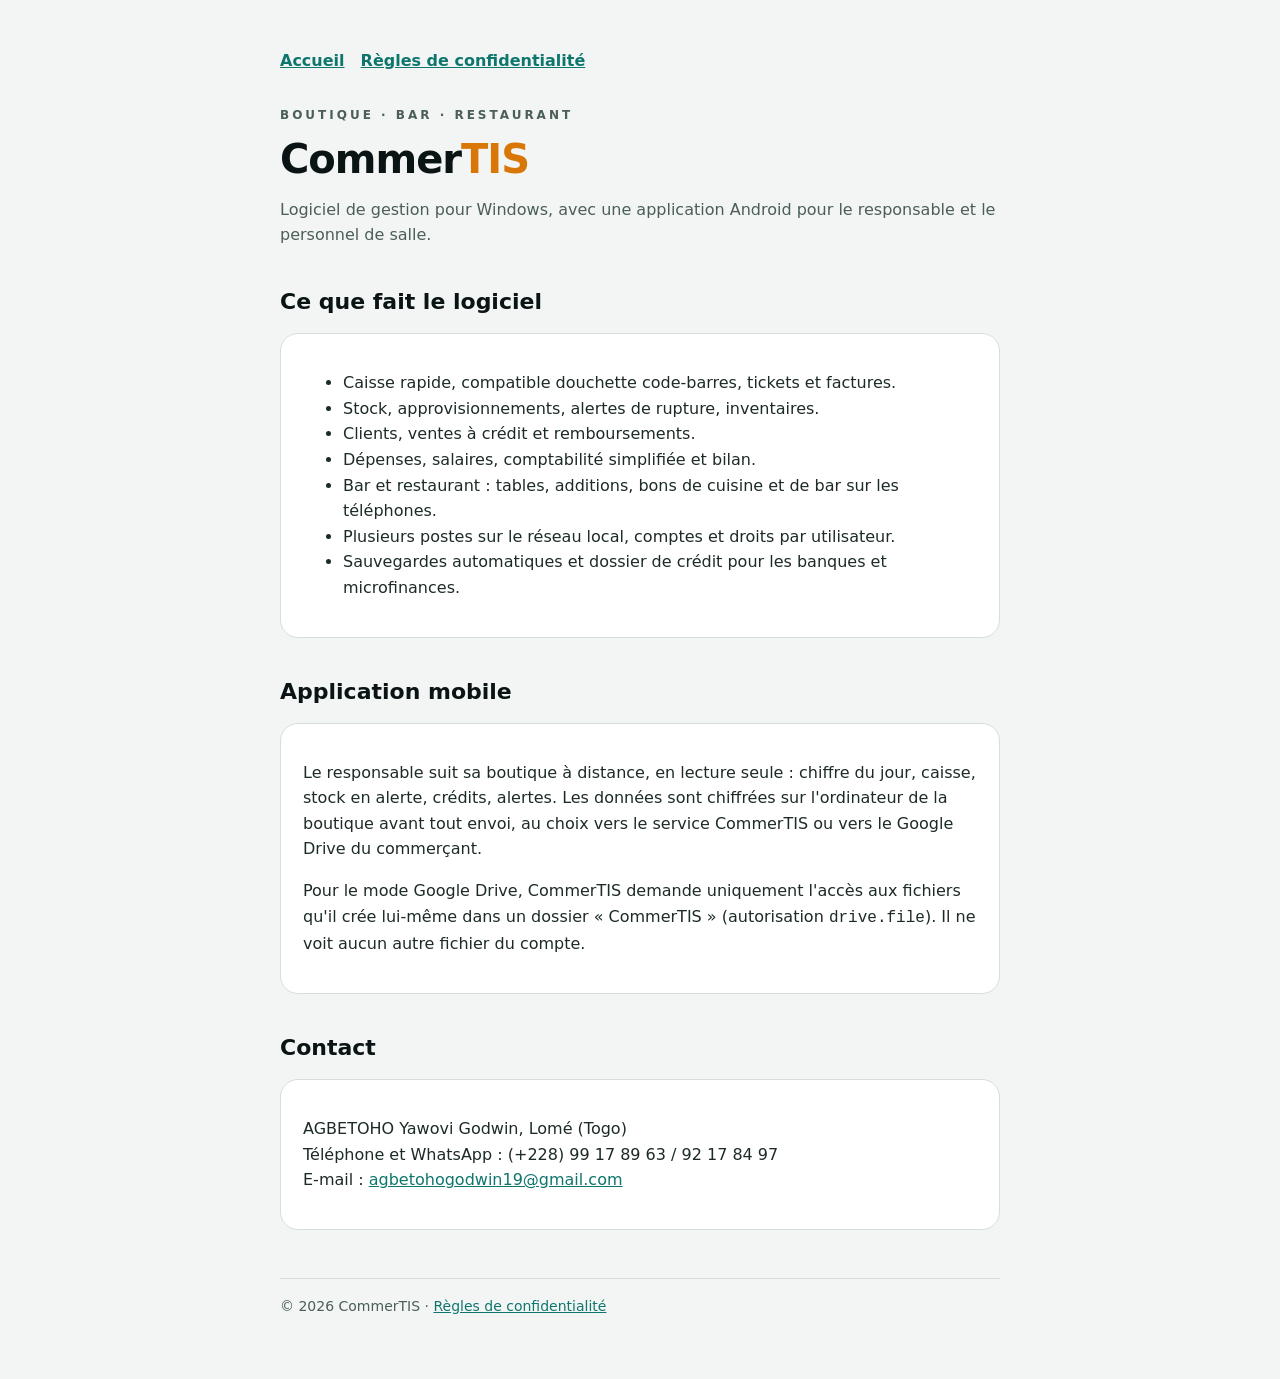
<file: index.html>
<!doctype html>
<html lang="fr">
<head>
<meta charset="utf-8">
<meta name="viewport" content="width=device-width, initial-scale=1">
<title>CommerTIS : gestion de boutique, bar et restaurant</title>
<meta name="description" content="CommerTIS, logiciel de gestion pour boutiques, bars et restaurants : caisse, stock, crédits clients, comptabilité, application mobile du responsable.">
<link rel="stylesheet" href="style.css">
</head>
<body>
<main>
  <nav><a href="index.html">Accueil</a><a href="confidentialite.html">Règles de confidentialité</a></nav>
  <p class="tag" style="margin-top:32px">Boutique · Bar · Restaurant</p>
  <h1>Commer<span>TIS</span></h1>
  <p class="muted">Logiciel de gestion pour Windows, avec une application Android pour le responsable et le personnel de salle.</p>

  <h2>Ce que fait le logiciel</h2>
  <div class="card">
    <ul>
      <li>Caisse rapide, compatible douchette code-barres, tickets et factures.</li>
      <li>Stock, approvisionnements, alertes de rupture, inventaires.</li>
      <li>Clients, ventes à crédit et remboursements.</li>
      <li>Dépenses, salaires, comptabilité simplifiée et bilan.</li>
      <li>Bar et restaurant : tables, additions, bons de cuisine et de bar sur les téléphones.</li>
      <li>Plusieurs postes sur le réseau local, comptes et droits par utilisateur.</li>
      <li>Sauvegardes automatiques et dossier de crédit pour les banques et microfinances.</li>
    </ul>
  </div>

  <h2>Application mobile</h2>
  <div class="card">
    <p>Le responsable suit sa boutique à distance, en lecture seule : chiffre du jour, caisse, stock en alerte, crédits, alertes.
    Les données sont chiffrées sur l'ordinateur de la boutique avant tout envoi, au choix vers le service CommerTIS ou vers le
    Google Drive du commerçant.</p>
    <p>Pour le mode Google Drive, CommerTIS demande uniquement l'accès aux fichiers qu'il crée lui-même dans un dossier
    « CommerTIS » (autorisation <code>drive.file</code>). Il ne voit aucun autre fichier du compte.</p>
  </div>

  <h2>Contact</h2>
  <div class="card">
    <p>AGBETOHO Yawovi Godwin, Lomé (Togo)<br>Téléphone et WhatsApp : (+228) 99 17 89 63 / 92 17 84 97<br>
    E-mail : <a href="mailto:agbetohogodwin19@gmail.com">agbetohogodwin19@gmail.com</a></p>
  </div>

  <footer>© 2026 CommerTIS · <a href="confidentialite.html">Règles de confidentialité</a></footer>
</main>
</body>
</html>
</file>
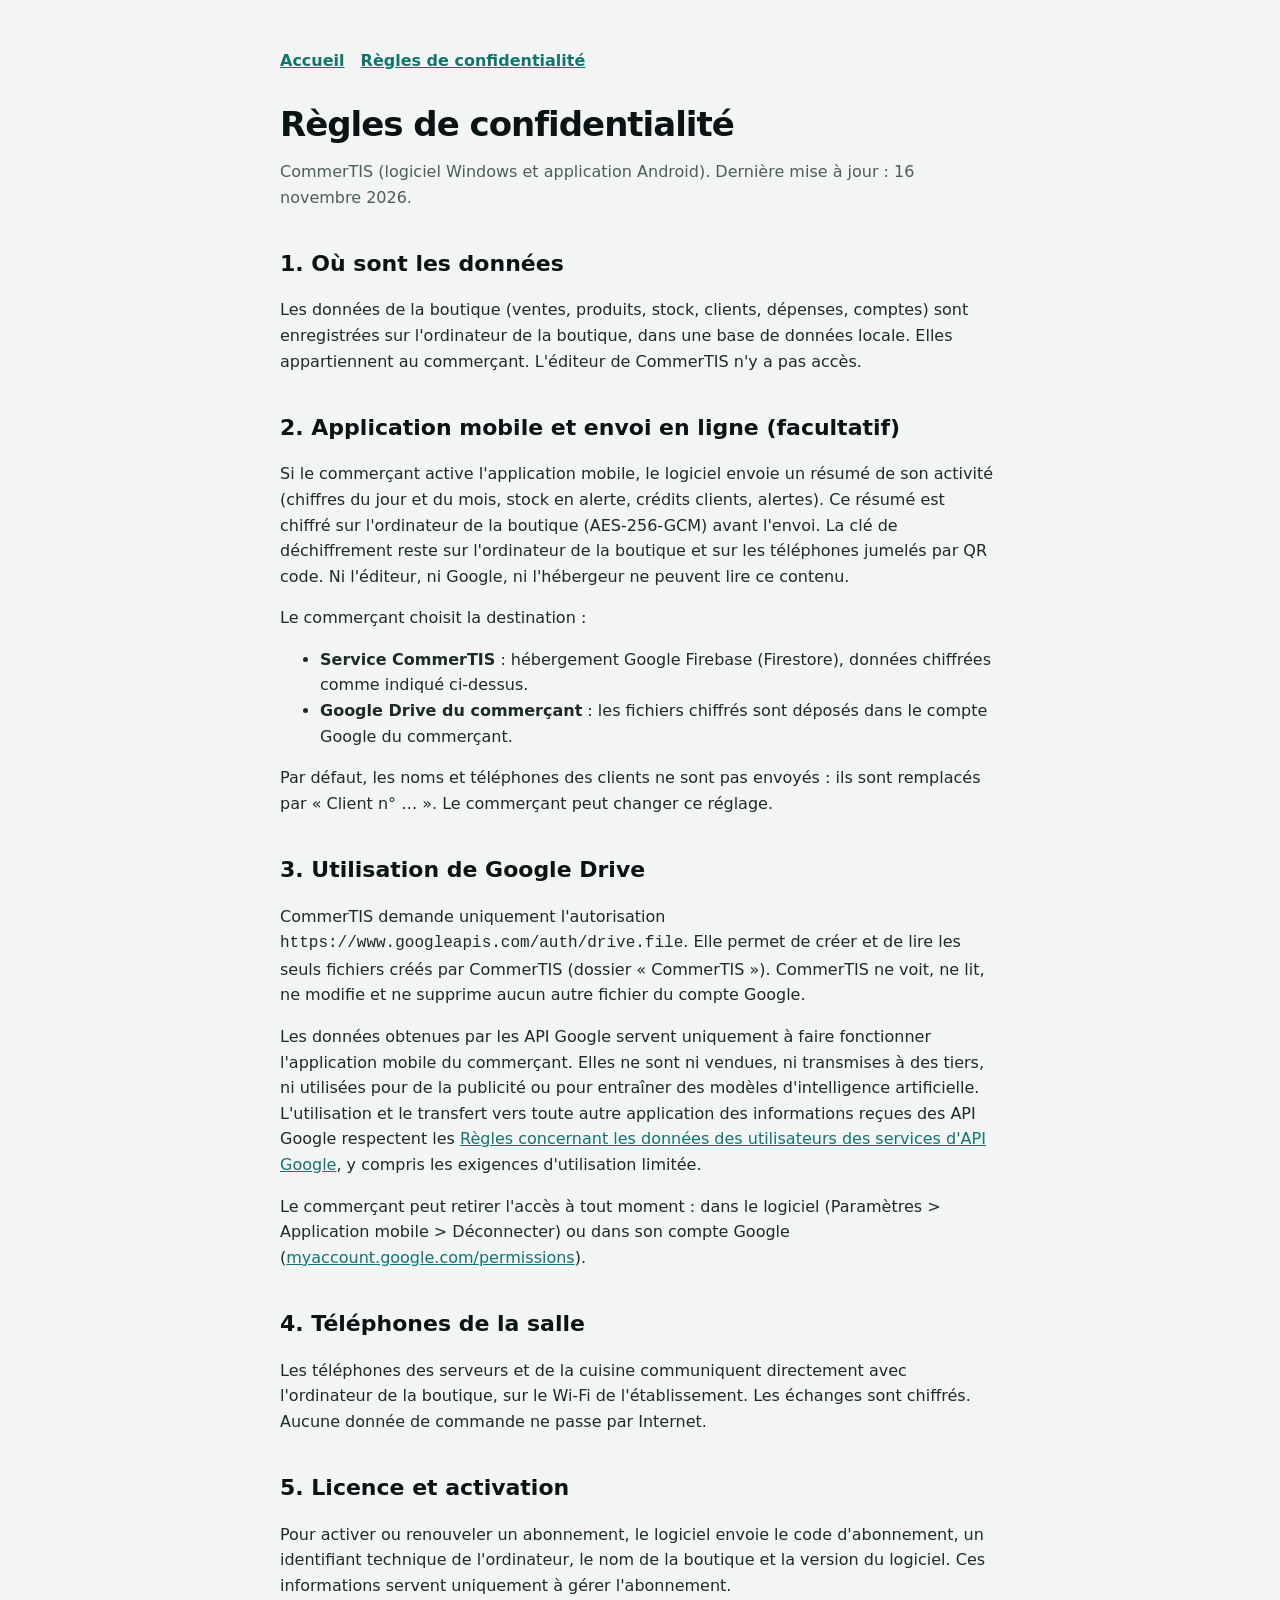
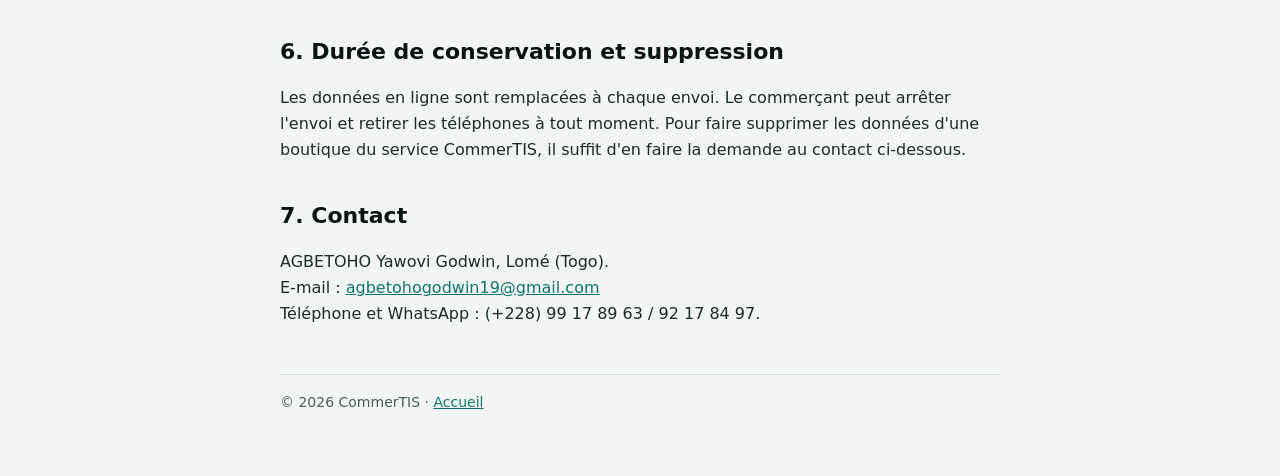
<file: confidentialite.html>
<!doctype html>
<html lang="fr">
<head>
<meta charset="utf-8">
<meta name="viewport" content="width=device-width, initial-scale=1">
<title>Règles de confidentialité : CommerTIS</title>
<link rel="stylesheet" href="style.css">
</head>
<body>
<main>
  <nav><a href="index.html">Accueil</a><a href="confidentialite.html">Règles de confidentialité</a></nav>
  <h1 style="margin-top:32px;font-size:34px">Règles de confidentialité</h1>
  <p class="muted">CommerTIS (logiciel Windows et application Android). Dernière mise à jour : 16 novembre 2026.</p>

  <h2>1. Où sont les données</h2>
  <p>Les données de la boutique (ventes, produits, stock, clients, dépenses, comptes) sont enregistrées sur l'ordinateur de la
  boutique, dans une base de données locale. Elles appartiennent au commerçant. L'éditeur de CommerTIS n'y a pas accès.</p>

  <h2>2. Application mobile et envoi en ligne (facultatif)</h2>
  <p>Si le commerçant active l'application mobile, le logiciel envoie un résumé de son activité (chiffres du jour et du mois,
  stock en alerte, crédits clients, alertes). Ce résumé est chiffré sur l'ordinateur de la boutique (AES-256-GCM) avant l'envoi.
  La clé de déchiffrement reste sur l'ordinateur de la boutique et sur les téléphones jumelés par QR code. Ni l'éditeur, ni
  Google, ni l'hébergeur ne peuvent lire ce contenu.</p>
  <p>Le commerçant choisit la destination :</p>
  <ul>
    <li><strong>Service CommerTIS</strong> : hébergement Google Firebase (Firestore), données chiffrées comme indiqué ci-dessus.</li>
    <li><strong>Google Drive du commerçant</strong> : les fichiers chiffrés sont déposés dans le compte Google du commerçant.</li>
  </ul>
  <p>Par défaut, les noms et téléphones des clients ne sont pas envoyés : ils sont remplacés par « Client n° … ». Le commerçant
  peut changer ce réglage.</p>

  <h2>3. Utilisation de Google Drive</h2>
  <p>CommerTIS demande uniquement l'autorisation <code>https://www.googleapis.com/auth/drive.file</code>. Elle permet de créer
  et de lire les seuls fichiers créés par CommerTIS (dossier « CommerTIS »). CommerTIS ne voit, ne lit, ne modifie et ne
  supprime aucun autre fichier du compte Google.</p>
  <p>Les données obtenues par les API Google servent uniquement à faire fonctionner l'application mobile du commerçant. Elles ne
  sont ni vendues, ni transmises à des tiers, ni utilisées pour de la publicité ou pour entraîner des modèles d'intelligence
  artificielle. L'utilisation et le transfert vers toute autre application des informations reçues des API Google respectent les
  <a href="https://developers.google.com/terms/api-services-user-data-policy">Règles concernant les données des utilisateurs des
  services d'API Google</a>, y compris les exigences d'utilisation limitée.</p>
  <p>Le commerçant peut retirer l'accès à tout moment : dans le logiciel (Paramètres > Application mobile > Déconnecter) ou dans
  son compte Google (<a href="https://myaccount.google.com/permissions">myaccount.google.com/permissions</a>).</p>

  <h2>4. Téléphones de la salle</h2>
  <p>Les téléphones des serveurs et de la cuisine communiquent directement avec l'ordinateur de la boutique, sur le Wi-Fi de
  l'établissement. Les échanges sont chiffrés. Aucune donnée de commande ne passe par Internet.</p>

  <h2>5. Licence et activation</h2>
  <p>Pour activer ou renouveler un abonnement, le logiciel envoie le code d'abonnement, un identifiant technique de l'ordinateur,
  le nom de la boutique et la version du logiciel. Ces informations servent uniquement à gérer l'abonnement.</p>

  <h2>6. Durée de conservation et suppression</h2>
  <p>Les données en ligne sont remplacées à chaque envoi. Le commerçant peut arrêter l'envoi et retirer les téléphones à tout
  moment. Pour faire supprimer les données d'une boutique du service CommerTIS, il suffit d'en faire la demande au contact
  ci-dessous.</p>

  <h2>7. Contact</h2>
  <p>AGBETOHO Yawovi Godwin, Lomé (Togo).<br>
  E-mail : <a href="mailto:agbetohogodwin19@gmail.com">agbetohogodwin19@gmail.com</a><br>
  Téléphone et WhatsApp : (+228) 99 17 89 63 / 92 17 84 97.</p>

  <footer>© 2026 CommerTIS · <a href="index.html">Accueil</a></footer>
</main>
</body>
</html>
</file>
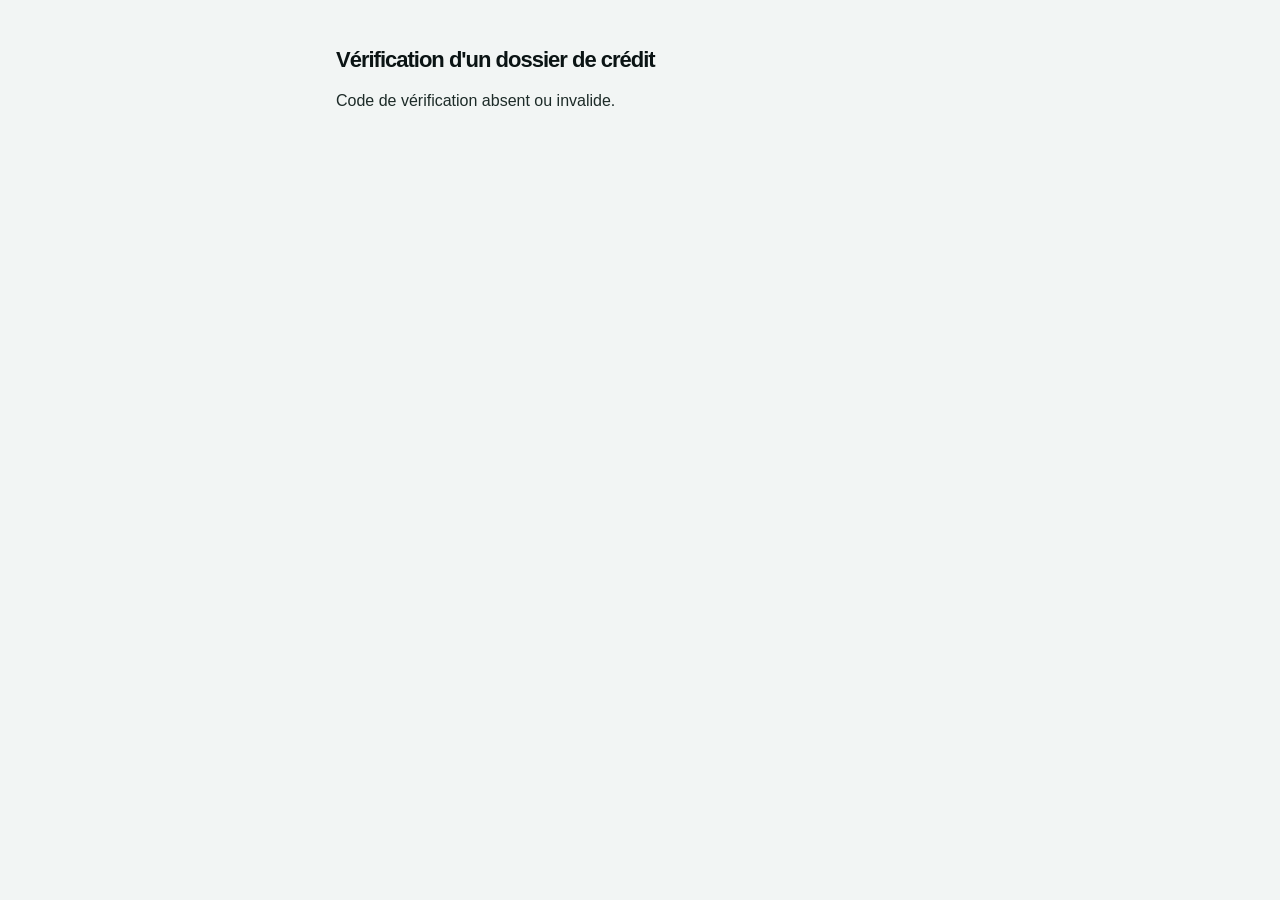
<file: verifier.html>
<!DOCTYPE html>
<html lang="fr">
<head>
<meta charset="utf-8">
<meta name="viewport" content="width=device-width, initial-scale=1">
<title>Vérification d'un dossier de crédit CommerTIS</title>
<link rel="stylesheet" href="style.css">
</head>
<body>
<main style="max-width:640px;margin:48px auto;padding:0 16px;font-family:Arial,sans-serif">
  <h1 style="font-size:22px">Vérification d'un dossier de crédit</h1>
  <p id="msg">Ouverture de la page de vérification…</p>
</main>
<script>
// Adresse stable imprimée dans le QR code des dossiers. Elle renvoie vers le service de vérification du moment
// (service.json), même si ce service change d'adresse un jour.
(function () {
  var code = new URLSearchParams(location.search).get('c') || '';
  var msg = document.getElementById('msg');
  if (!/^[A-Za-z0-9-]{4,40}$/.test(code)) { msg.textContent = 'Code de vérification absent ou invalide.'; return; }
  fetch('service.json', {cache: 'no-store'}).then(function (r) { return r.json(); }).then(function (s) {
    var u = String(s.activation_url || '');
    if (u.indexOf('https://script.google.com/macros/s/') !== 0) throw new Error('adresse');
    location.replace(u + '?verify=' + encodeURIComponent(code));
  }).catch(function () {
    msg.textContent = 'Service de vérification momentanément indisponible. Réessayez plus tard. Code : ' + code;
  });
})();
</script>
</body>
</html>
</file>
<file: style.css>
:root{--bg:#F2F5F4;--ink:#0B1414;--muted:#4B5E59;--accent:#0F766E;--amber:#D97706;--line:#D5DEDB}
*{box-sizing:border-box}body{margin:0;background:var(--bg);color:var(--ink);font:16px/1.6 Inter,system-ui,-apple-system,"Segoe UI",sans-serif}
main{max-width:760px;margin:0 auto;padding:48px 20px 64px}
h1{font-size:40px;line-height:1.1;margin:0 0 8px;letter-spacing:-1px}h1 span{color:var(--amber)}
h2{font-size:22px;margin:36px 0 8px}p,li{color:#1d2b28}.muted{color:var(--muted)}
.tag{letter-spacing:3px;font-size:12px;font-weight:700;color:var(--muted);text-transform:uppercase}
.card{background:#fff;border-radius:18px;padding:20px 22px;margin:14px 0;border:1px solid var(--line)}
a{color:var(--accent)}footer{margin-top:48px;font-size:14px;color:var(--muted);border-top:1px solid var(--line);padding-top:16px}
nav a{margin-right:16px;font-weight:600}
</file>
